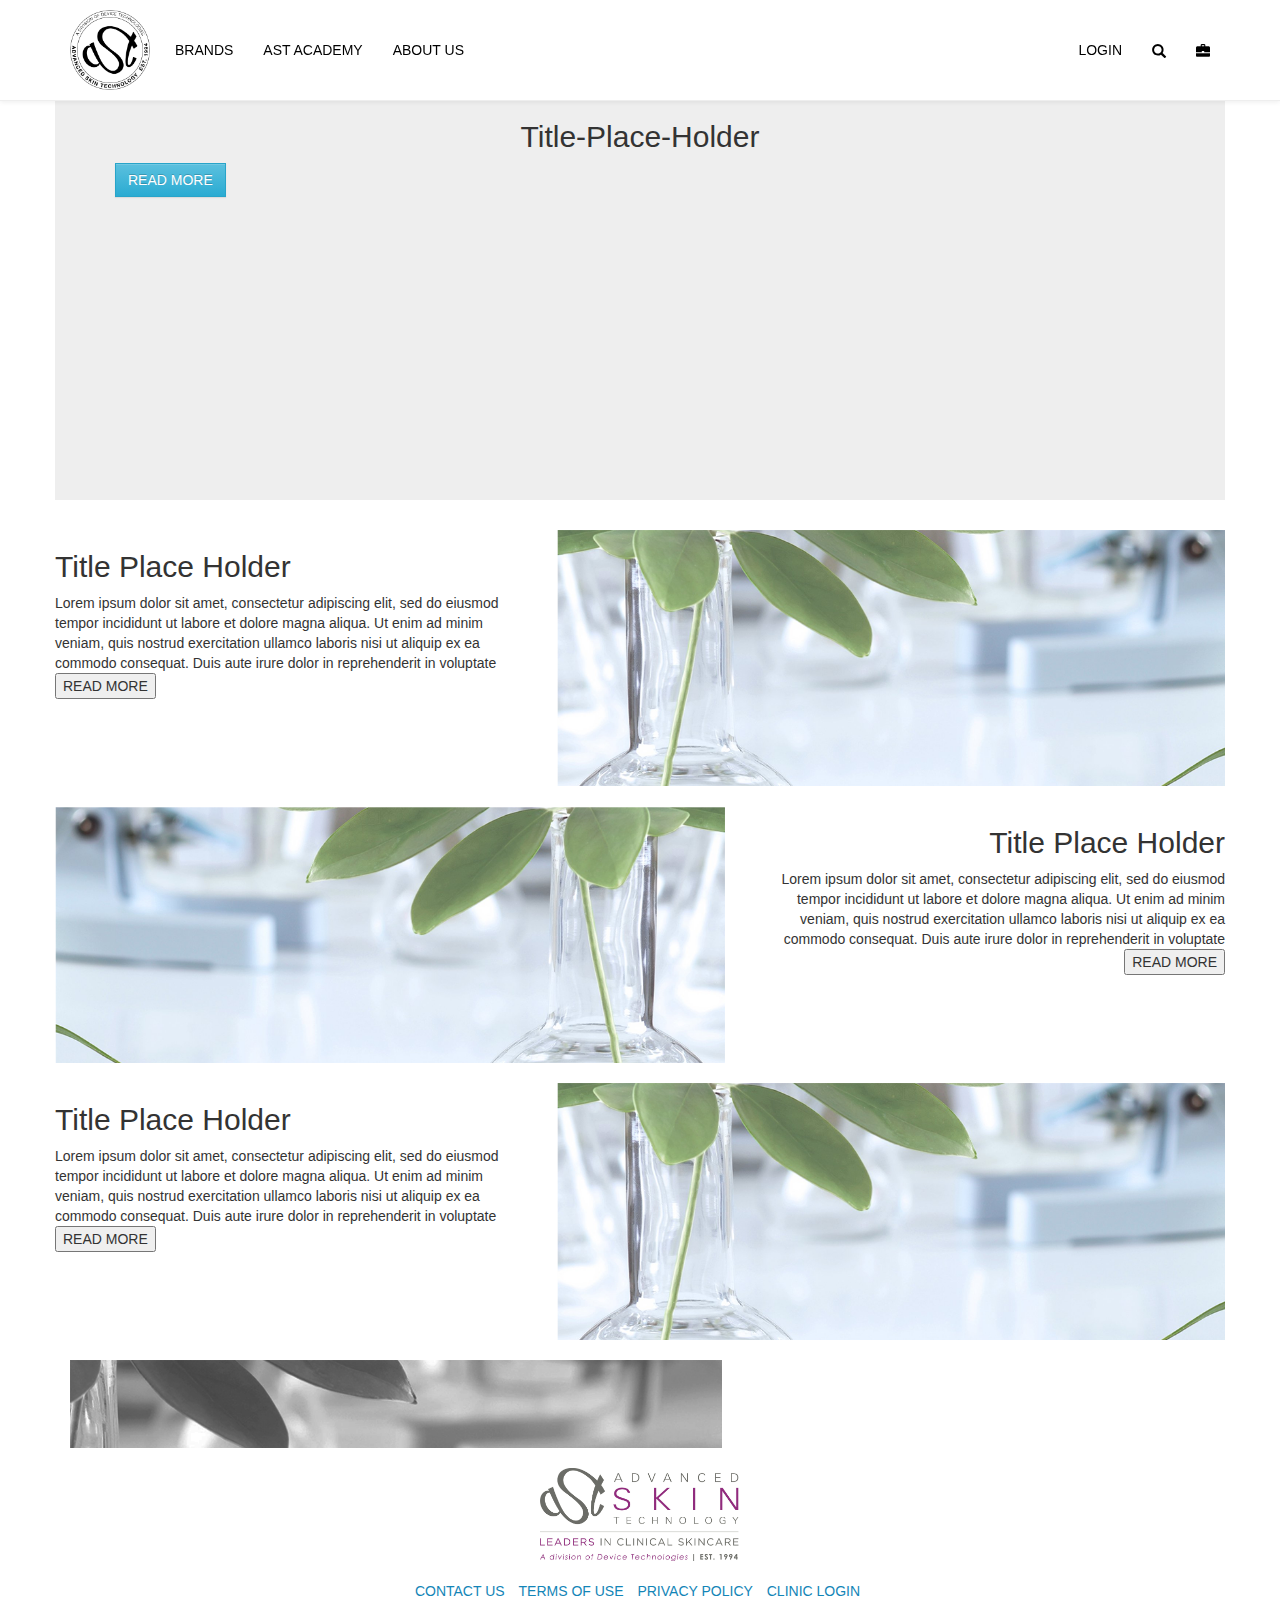
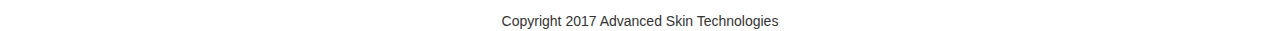
<file: index.html>
<!DOCTYPE html>
<html ng-app="app" lang="en">
<head>
	<meta charset="utf-8">
	<meta http-equiv="X-UA-Compatible" content="IE=edge">
	<meta name="viewport" content="width=device-width, initial-scale=1">
	<title></title>
	<meta name="viewport" content="width=device-width, initial-scale=1, maximum-scale=1, user-scalable=no">
	<link rel="stylesheet" href="css/bootstrap.css" />
	<link rel="stylesheet" href="css/bootstrap-theme.css" />
	<link rel="stylesheet" href="css/style.css" />
	<script src="node_modules/angular/angular.min.js"></script>
	<script src="node_modules/angular-ui-bootstrap/dist/ui-bootstrap.js"></script>
	<script src="node_modules/angular-ui-bootstrap/dist/ui-bootstrap-tpls.js"></script>
	<script src="node_modules/angular-ui-router/release/angular-ui-router.min.js"></script>
</head>

<body class="ng-cloak main">
	    <!-- Fixed navbar -->
	    <nav class="navbar navbar-default navbar-fixed-top" ng-controller="header">
	      <div class="container">
	        <div class="navbar-header">
	          <button type="button" class="navbar-toggle collapsed" data-toggle="collapse" data-target="#navbar" aria-expanded="false" aria-controls="navbar">
	            <span class="sr-only">Toggle navigation</span>
	            <span class="icon-bar"></span>
	            <span class="icon-bar"></span>
	            <span class="icon-bar"></span>
	          </button>
	          <a class="logo" href="#">
							<img src="images/ast_logo_u38.png" />
						</a>
	        </div>
	        <div id="navbar" class="navbar-collapse collapse">
	          <ul class="nav navbar-nav">
	            <li uib-dropdown ng-mouseover="openMenu($event, 'brands')" is-open="status.brands">
								<a uib-dropdown-toggle>BRANDS</a>
								<div class="dropdown-menu brands-dropdown" uib-dropdown-menu aria-labelledby="Brands">
									<div class="col-md-4">
										<ul class="list">
											<li><a href="">Aspect</a></li>
											<li><a href="">Aspect Dr</a></li>
											<li><a href="">Aspect Gold</a></li>
											<li><a href="">Teen Aspect</a></li>
										</ul>
									</div>
									<div class="col-md-8">
										<div class="jumbotron">
												<!-- <img src="images/Title-Place-Holder.png" class="img-responsive" /> -->
											</div>
									</div>
								</div>
							</li>
							<li ng-if="secureUser" class="dropdown" uib-dropdown ng-mouseover="openMenu($event, 'marketing')" is-open="status.marketing">
								<a uib-dropdown-toggle>MARKETING</a>
								<div class="dropdown-menu marketing-dropdown" uib-dropdown-menu aria-labelledby="Marketing">
									<div class="col-md-4">
										<ul class="list">
											<li><a href="">Print Collateral</a></li>
											<li><a href="">Digital Collateral</a></li>
											<li><a href="">Frames</a></li>
											<li><a href="">Shop All</a></li>
										</ul>
									</div>
									<div class="col-md-8">
										<div class="jumbotron">
												<img src="images/Place-Holder.png" class="img-responsive" />
											</div>
									</div>
								</div>
							</li>
	            <li uib-dropdown ng-mouseover="openMenu($event, 'atsAcademy')" is-open="status.atsAcademy">
								<a uib-dropdown-toggle>AST ACADEMY</a>
								<div class="dropdown-menu ats-academy-dropdown" uib-dropdown-menu aria-labelledby="ATS Academy">
									<div class="col-md-4">
										<ul>
											<li><a href="">The Academy</a></li>
											<li><a href="">Webinars</a></li>
										</ul>
									</div>
									<div class="col-md-8">
										<div class="jumbotron">
												<h2 class="text-center">Place holder</h2>
												 <img src="images/Title-Place-Holder.png" class="img-responsive" />
											</div>
									</div>
								</div>
							</li>
	            <li uib-dropdown ng-mouseover="openMenu($event, 'aboutUs')" is-open="status.aboutUs">
								<a uib-dropdown-toggle>ABOUT US</a>
								<div class="dropdown-menu about-us-dropdown" uib-dropdown-menu aria-labelledby="About Us">
									<div class="col-md-4">
										<ul>
											<li><a href="">Our Story</a></li>
											<li><a href="">News</a></li>
											<li><a href="">Contact Us</a></li>
										</ul>
									</div>
									<div class="col-md-8">
										<div class="jumbotron">
												<h2 class="text-center">Place holder</h2>
											</div>
									</div>
								</div>

							</li>
	          </ul>
	          <ul class="nav navbar-nav navbar-right">
	            <li ng-if="!secureUser"><a ng-click="openLoginRegister()">LOGIN</a></li>
							<li ng-if="secureUser" uib-dropdown ng-mouseover="openMenu($event, 'user')" is-open="status.user">
								<a uib-dropdown-toggle>Welcome, {{user.name}}</a>
								<div class="dropdown-menu user-dropdown" uib-dropdown-menu aria-labelledby="User">
										sadfasdfsad
										asdfjasdfjlj <br /><br />
								</div>
							</li>
							<li uib-dropdown ng-mouseover="openMenu($event, 'search')" is-open="status.search">
								<a class="glyphicon glyphicon-search"></a>
								<div class="dropdown-menu search-dropdown" uib-dropdown-menu aria-labelledby="Search">
								
<div class="col-md-2"></div>

               <div class="form-group col-md-8">
                   <input type="search" class="form-control center-block" id="search" ng-model="search">
               </div>
<div class="col-md-2"></div>

								</div>

							</li>
							<li uib-dropdown ng-mouseover="openMenu($event, 'products')" is-open="status.products">
								<a uib-dropdown-toggle class="glyphicon glyphicon-briefcase"></a>
								
									<ul class="dropdown-menu dropdown-menu products-dropdown" uib-dropdown-menu role="menu" aria-labelledby="Products">
        <li role="menuitem" >
        	<h2 class="px-10">Your Cart <span class="pull-right">X<span>
        </li>
        <li class="divider"></li>
        <li role="menuitem">
        <div class="col-md-5">
        </div>
        <div class="col-md-7">
        	<div>Brand Name</div>
        	<div>Product Name</div>
        	<div>Size: xxx</div>
        	<div>
        		<div class="col-md-6">1</div>
        		<div class="col-md-6">$PRICE</div>
        	</div>

</div>

        </li>
        <li role="menuitem">
        	
        	        <li class="divider"></li>
        <li role="menuitem">
        <div class="col-md-5">
        </div>
        <div class="col-md-7">
        	<div>Brand Name</div>
        	<div>Product Name</div>
        	<div>Size: xxx</div>
        	<div>
        		<div class="col-md-6">1</div>
        		<div class="col-md-6">$PRICE</div>
        	</div>

</div>

        </li>
        
        <li role="menuitem">        <li class="divider"></li>
        <li role="menuitem">
        <div class="col-md-5">
        </div>
        <div class="col-md-7">
        	<div>Brand Name</div>
        	<div>Product Name</div>
        	<div>Size: xxx</div>
        	<div>
        		<div class="col-md-6">1</div>
        		<div class="col-md-6">$PRICE</div>
        	</div>

</div>
</li>
      </ul>
								

							</li>
	          </ul>
	        </div><!--/.nav-collapse -->
	      </div>
	    </nav>

	<div class="container">
		<div class="row">

		<div ui-view></div>
		<!-- <footer class="footer">
			<div class="container">
				<p>@2016. All rights reserved.</p>
			</div>
		</footer> -->
	</div>
	</div>
	<footer class="container">
	    <div class="footer">
	      <img src="images/ast_main_logo_u32.jpg" class="logo center-block" />
	    </div>
			<div>
				<ul class="list-inline text-center">
					<li><a href="">CONTACT US</a></li>
					<li><a href="">TERMS OF USE</a></li>
					<li><a href="">PRIVACY POLICY</a></li>
					<li><a href="">CLINIC LOGIN</a></li>
				</ul>
			</div>
	    <div class="text-center">
	        Copyright 2017 Advanced Skin Technologies
	    </div>
	</footer>
	<!-- App Module -->
	<script src="app.js"></script>

	<!-- Directives -->
	<script src="js/directives/dragEvents.js"></script>


	<!-- Controllers -->
		<script src="js/controllers/header-ctrl.js"></script>
	<script src="js/controllers/home-ctrl.js"></script>
	<script src="js/controllers/modal-ctrl.js"></script>


</body>
</html>
</file>
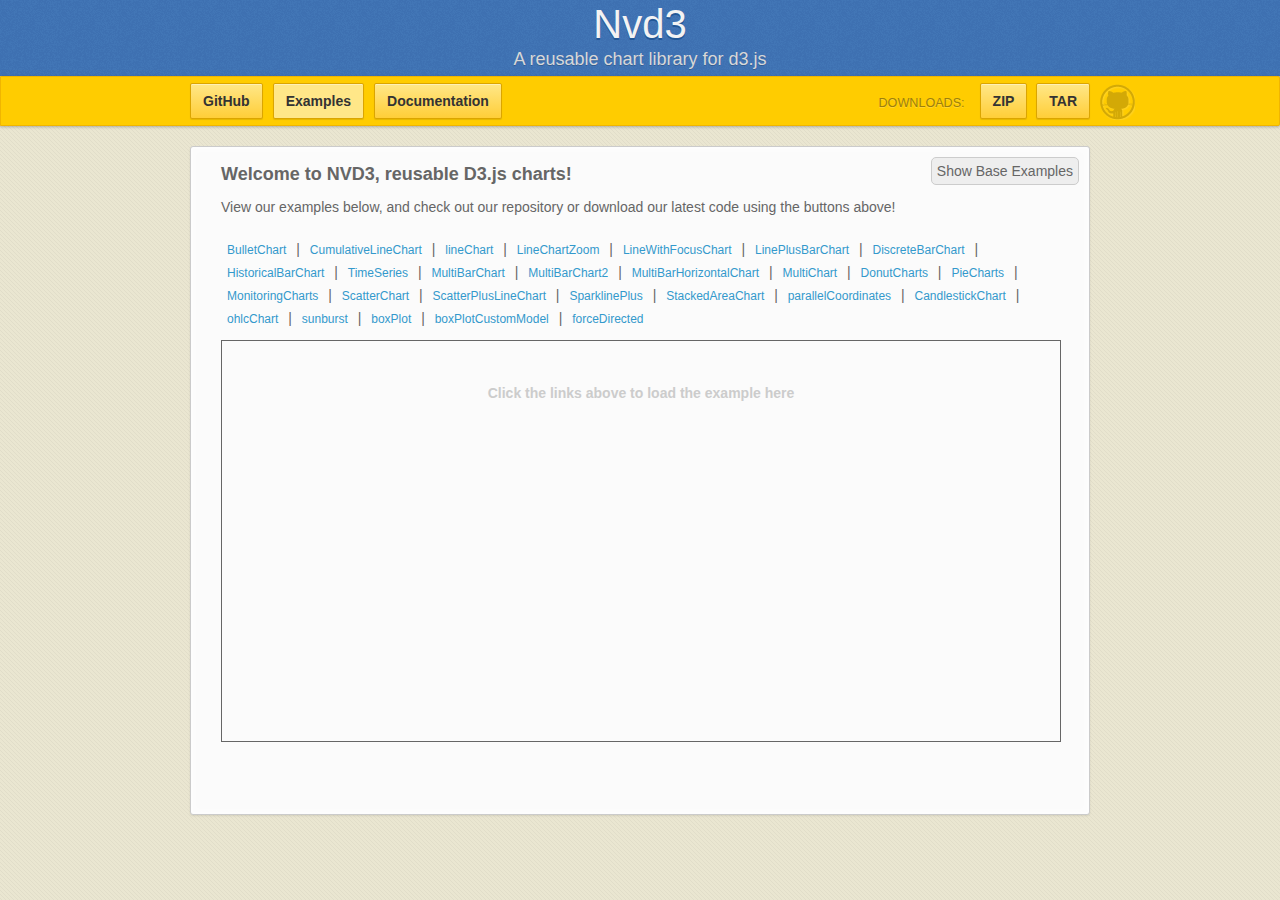
<file: node_modules/nvd3/index.html>
<html><body>
<style>
html, body, iframe {
 margin: 0px;
 padding: 0px;
 width: 100%;
 height: 100%;
 border: 0px;
}
</style>
<script>
    // force https to avoid stupid mixed content stuff.
    // don't force just http because http-everywhere plugins cause infinite redirect loop
    // can't use relative links because they break when loading the site locally on disk (browsers suck)
    // if (window.location.protocol == "http:")
    //     window.location.href = "https:" + window.location.href.substring(window.location.protocol.length);
</script>
<iframe src="examples/site.html"></iframe>
</body>
</html>
</file>
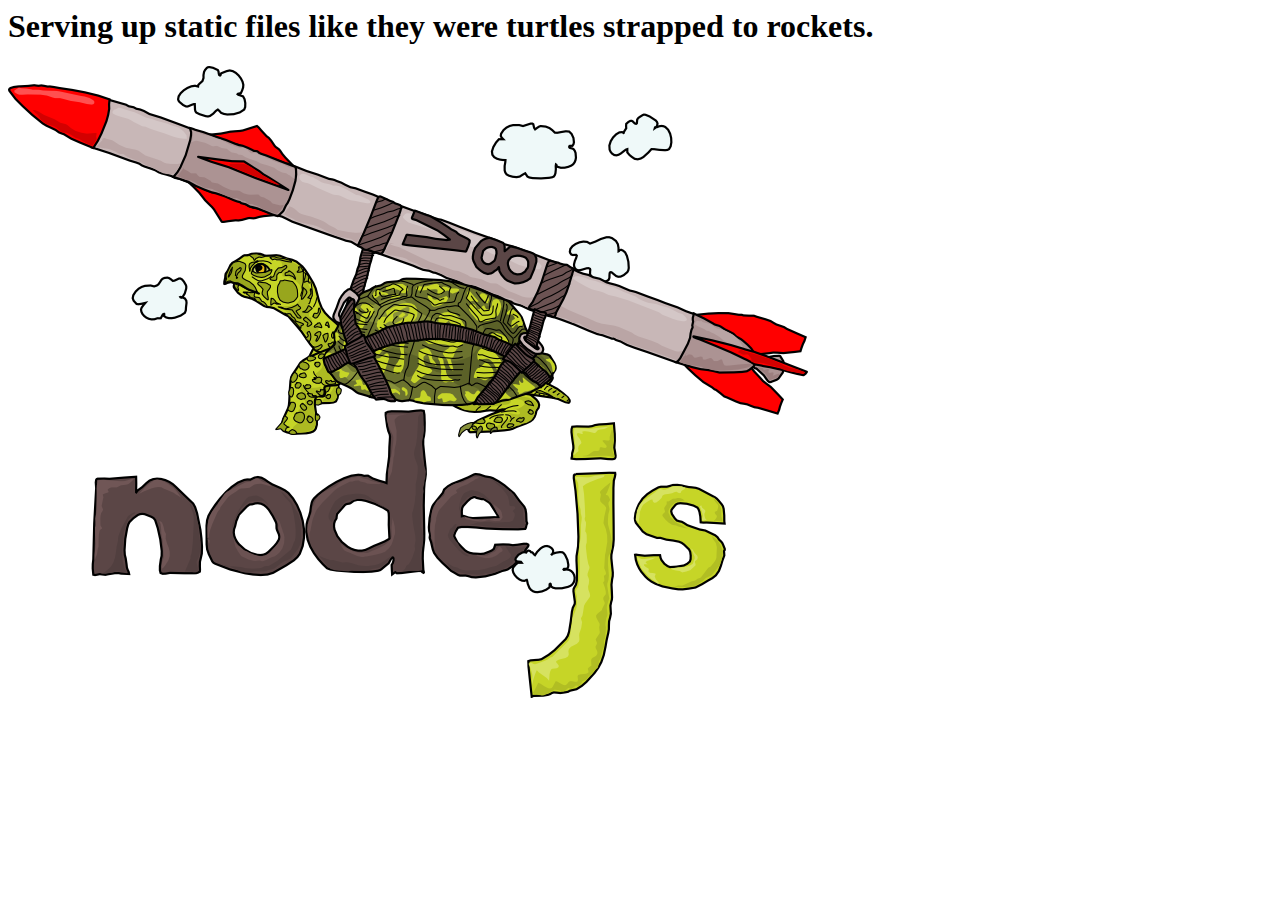
<file: node_modules/http-server/public/index.html>
<html>
  <head>
    <title>node.js http server</title>
  </head>
  <body>

    <h1>Serving up static files like they were turtles strapped to rockets.</h1>

    <img src="./img/turtle.png"/>
  </body>
</html>
</file>
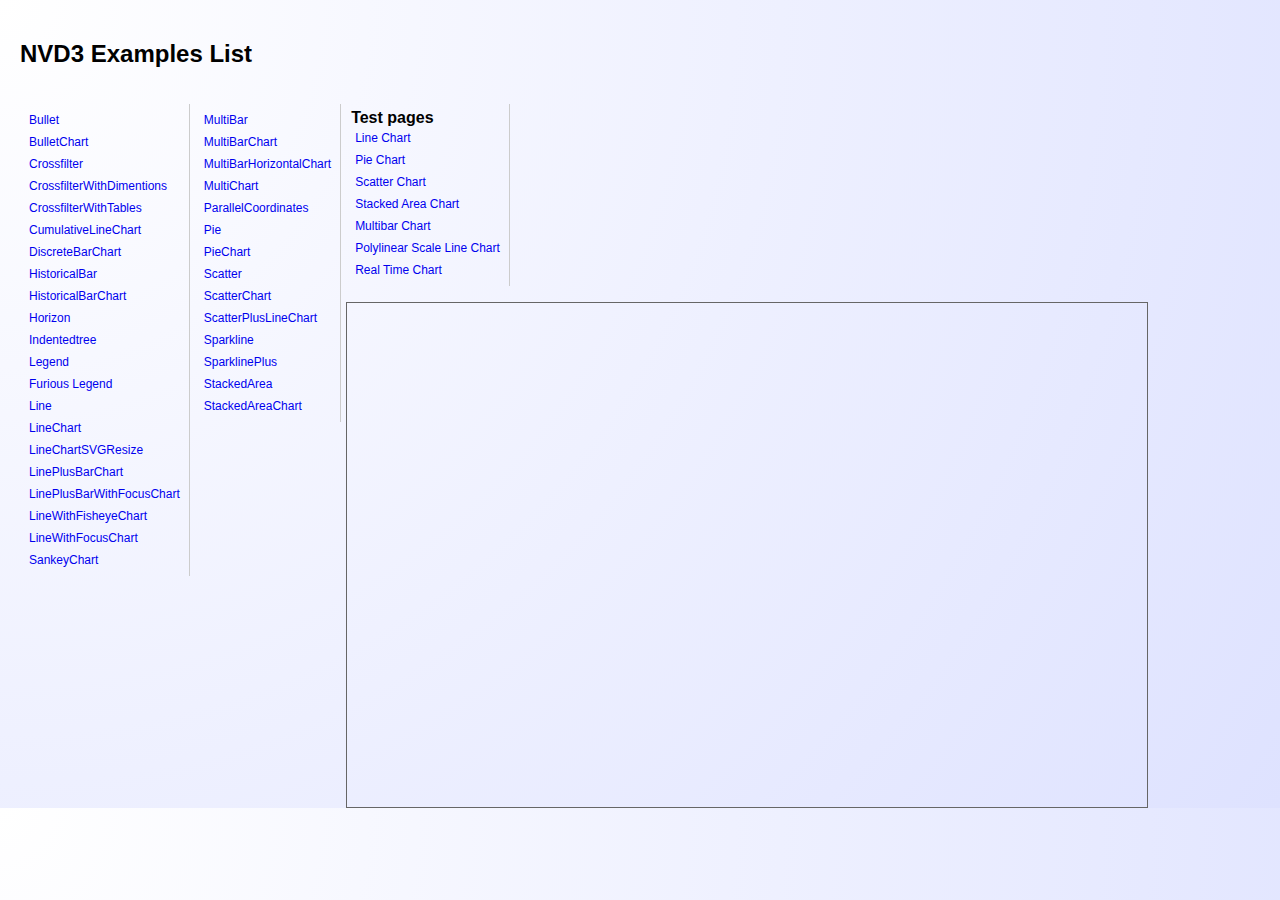
<file: node_modules/nvd3/examples/index.html>
<!DOCTYPE html>
<html>
<head>
    <title>NVD3 Examples List</title>
</head>
<body>
    <script src="http://ajax.googleapis.com/ajax/libs/jquery/2.1.1/jquery.min.js"></script>
    <script type="text/javascript">
        window.onload = function() {
            $('body').ready(function() {
                $('li a').each(function(i, elem) {
                    $(elem).click(function(evt) {
                        $('#show').prop('src', $(evt.target).prop('href'));
                        evt.stopPropagation();
                        evt.preventDefault();
                        $('li').removeClass('selected');
                        $(evt.target).parents('li').addClass('selected');
                        return false;
                    });
                });
            });
        }
    </script>
    <style>
        body {
            font-family: Helvetica;
            /* IE10 Consumer Preview */
            background-image: -ms-radial-gradient(left top, circle farthest-corner, #FFFFFF 0%, #DEE2FF 100%);

            /* Mozilla Firefox */
            background-image: -moz-radial-gradient(left top, circle farthest-corner, #FFFFFF 0%, #DEE2FF 100%);

            /* Opera */
            background-image: -o-radial-gradient(left top, circle farthest-corner, #FFFFFF 0%, #DEE2FF 100%);

            /* Webkit (Safari/Chrome 10) */
            background-image: -webkit-gradient(radial, left top, 0, left top, 1012, color-stop(0, #FFFFFF), color-stop(1, #DEE2FF));

            /* Webkit (Chrome 11+) */
            background-image: -webkit-radial-gradient(left top, circle farthest-corner, #FFFFFF 0%, #DEE2FF 100%);

            /* W3C Markup, IE10 Release Preview */
            background-image: radial-gradient(circle farthest-corner at left top, #FFFFFF 0%, #DEE2FF 100%);
        }

        ul {
            list-style: none;
            float: left;
            margin-right: 5px;
            border-right: solid 1px #ccc;
            padding: 5px;
        }

        li {
            padding: 4px;
            min-width: 100px;

        }
        li:hover {
            background-color: #ccc;
        }
        li.selected {
            padding: 3px;
            background-color: #FF9900;
            border: 1px solid #999;
        }

        a {
            text-decoration: none;
            display:block;
            font-size: 12px;
            font-family: arial;
            outline: none;
        }
        table { width: 100%; }
        td { vertical-align: top; }
        html, body, div { margin: 0; padding: 0}
        body { padding: 20px; }

        iframe {
            width: 100%;
            height: 500px;
            border: 0px;
        }
        #show_wrapper {
            border: 1px solid #666;
            min-width: 800px;
            float: left;
        }

    </style>

    <h2>NVD3 Examples List</h2>
        <ul>
            <li><a href="bullet.html">Bullet</a>
            <li><a href="bulletChart.html">BulletChart</a>
            <li><a href="crossfilter.html">Crossfilter</a>
            <li><a href="crossfilterWithDimentions.html">CrossfilterWithDimentions</a>
            <li><a href="crossfilterWithTables.html">CrossfilterWithTables</a>
            <li><a href="cumulativeLineChart.html">CumulativeLineChart</a>
            <li><a href="discreteBarChart.html">DiscreteBarChart</a>
            <li><a href="historicalBar.html">HistoricalBar</a>
            <li><a href="historicalBarChart.html">HistoricalBarChart</a>
            <li><a href="horizon.html">Horizon</a>
            <li><a href="indentedtree.html">Indentedtree</a>
            <li><a href="legend.html">Legend</a>
            <li><a href="furiousLegend.html">Furious Legend</a>
            <li><a href="line.html">Line</a>
            <li><a href="lineChart.html">LineChart</a>
            <li><a href="lineChartSVGResize.html">LineChartSVGResize</a>
            <li><a href="linePlusBarChart.html">LinePlusBarChart</a>
            <li><a href="linePlusBarWithFocusChart.html">LinePlusBarWithFocusChart</a>
            <li><a href="lineWithFisheyeChart.html">LineWithFisheyeChart</a>
            <li><a href="lineWithFocusChart.html">LineWithFocusChart</a>
            <li><a href="sankeyChart.html">SankeyChart</a>
        </ul>
        <ul>
            <li><a href="multiBar.html">MultiBar</a>
            <li><a href="multiBarChart.html">MultiBarChart</a>
            <li><a href="multiBarHorizontalChart.html">MultiBarHorizontalChart</a>
            <li><a href="multiChart.html">MultiChart</a>
            <li><a href="parallelCoordinates.html">ParallelCoordinates</a>
            <li><a href="pie.html">Pie</a>
            <li><a href="pieChart.html">PieChart</a>
            <li><a href="scatter.html">Scatter</a>
            <li><a href="scatterChart.html">ScatterChart</a>
            <li><a href="scatterPlusLineChart.html">ScatterPlusLineChart</a>
            <li><a href="sparkline.html">Sparkline</a>
            <li><a href="sparklinePlus.html">SparklinePlus</a>
            <li><a href="stackedArea.html">StackedArea</a>
            <li><a href="stackedAreaChart.html">StackedAreaChart</a>
        </ul>

        <ul>
            <strong>Test pages</strong>
            <li><a href="../test/lineChartTest.html">Line Chart</a></li>
            <li><a href="../test/pieChartTest.html">Pie Chart</a></li>
            <li><a href="../test/ScatterChartTest.html">Scatter Chart</a></li>
            <li><a href="../test/stackedAreaChartTest.html">Stacked Area Chart</a></li>
            <li><a href="../test/multiBarChartTest.html">Multibar Chart</a></li>
            <li><a href="../test/polylinearTest.html">Polylinear Scale Line Chart</a></li>
            <li><a href="../test/realTimeChartTest.html">Real Time Chart</a></li>
        </ul>

        <div id="show_wrapper"><iframe id="show"></iframe></div>

</body>
</html>
</file>
<file: css/style.css>
.logo img{
  width: 80px;
  margin: 10px 10px 10px 0;
}

.seperator{
  border-right: 1px solid #ccc;
}
.set-padding-lr{
  padding-left: 40px;
  padding-right: 40px;
}
.set-padding-tb{
  padding-top: 30px;
  padding-bottom: 30px;
}

.home .jumbotron{
  padding-top: 100px;
  min-height: 500px;
}
.footer .logo{
  margin: 20px auto;
  width: 200px !important;
}
.brand-logo{
  left: 45%;
  position: absolute;
  bottom: -10px;
  margin: auto;
  height: 100px;
  width: 115px;
  background: url(../images/plane-logo.png) no-repeat;
}

.brands-dropdown, .marketing-dropdown, .ats-academy-dropdown, .about-us-dropdown, .user-dropdown, .search-dropdown{
  width: 100% !important;
  min-width: 1172px;
  padding: 15px;
  min-height: 300px;
}

.brands-dropdown{
margin-left: -107px;
}
.marketing-dropdown{
margin-left: -192px;
}
.ats-academy-dropdown{
margin-left: -305px;
}
.about-us-dropdown{
margin-left: -435px;
}
.user-dropdown{
margin-right:90px;
}
.search-dropdown{
margin-right: -45px;
min-height: 200px !important;
}

.products-dropdown{
  min-width: 400px;
}
</file>
